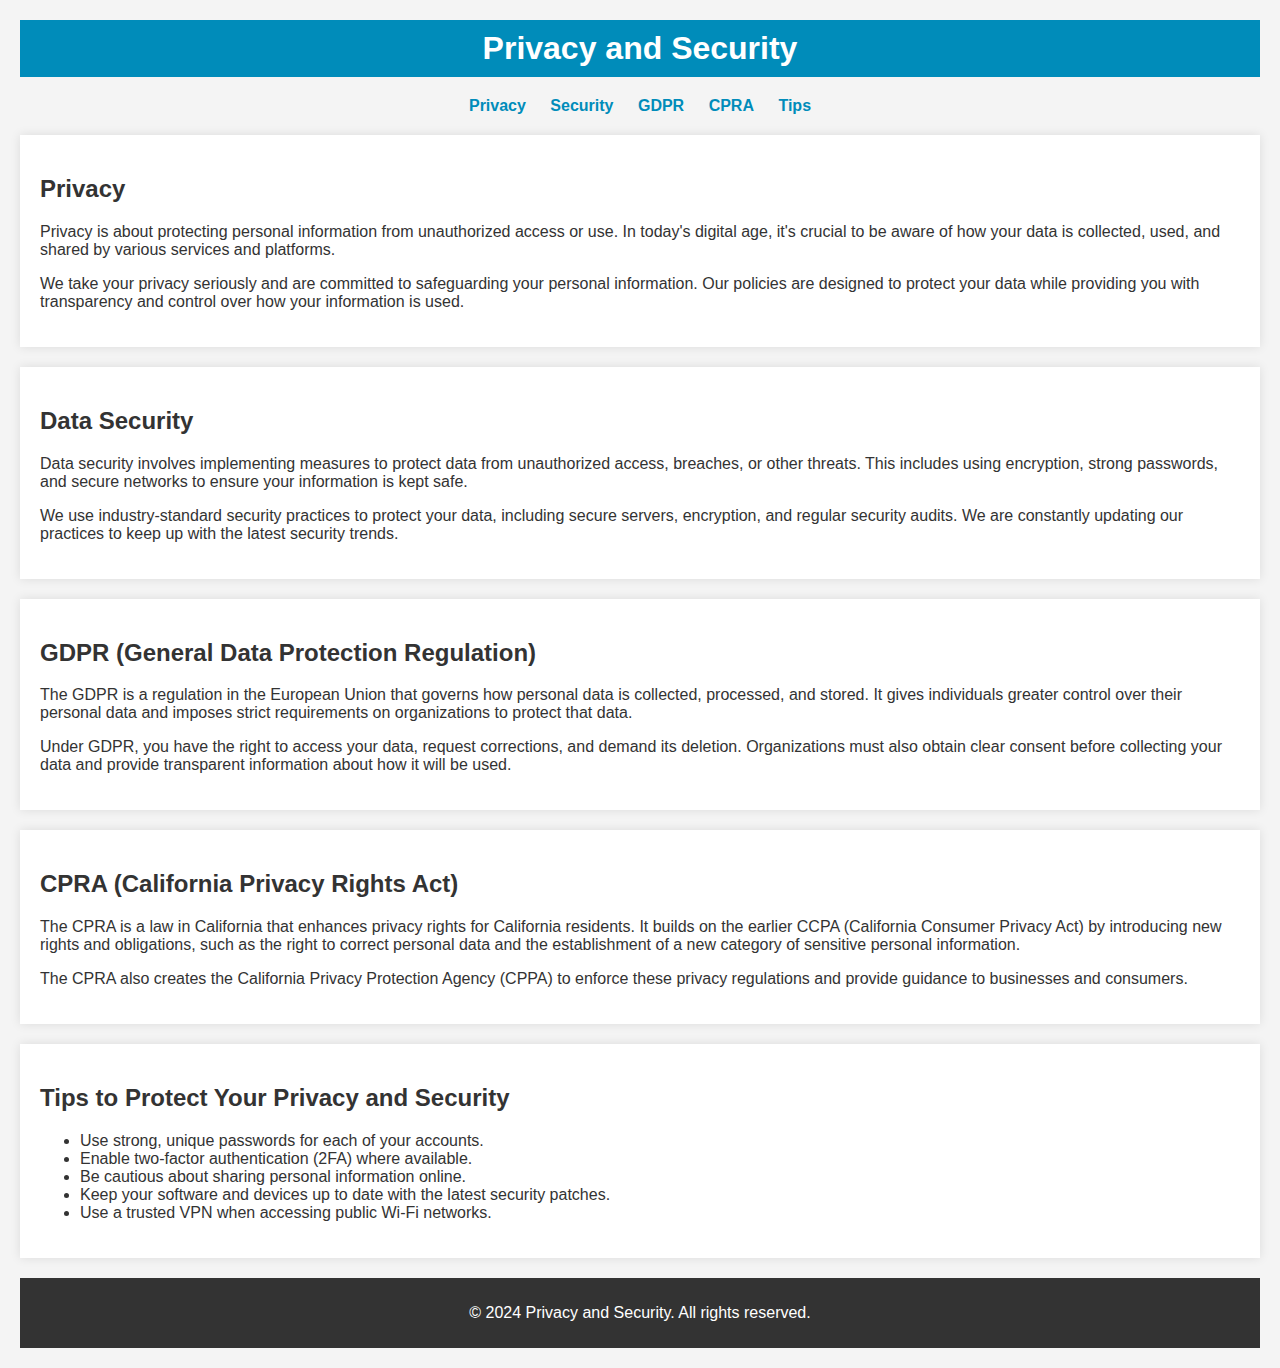
<file: privacysecurity.html>
<!DOCTYPE html>
<html lang="en">
<head>
    <meta charset="UTF-8">
    <meta name="viewport" content="width=device-width, initial-scale=1.0">
    <title>Privacy and Security</title>
    <style>
        body {
            font-family: Arial, sans-serif;
            background-color: #f4f4f4;
            color: #333;
            margin: 0;
            padding: 20px;
        }
        header {
            background-color: #008cba;
            color: #fff;
            padding: 10px 0;
            text-align: center;
        }
        h1 {
            margin: 0;
        }
        nav {
            margin: 20px 0;
            text-align: center;
        }
        nav a {
            margin: 0 10px;
            color: #008cba;
            text-decoration: none;
            font-weight: bold;
        }
        section {
            background-color: #fff;
            padding: 20px;
            margin-bottom: 20px;
            box-shadow: 0 0 10px rgba(0, 0, 0, 0.1);
        }
        footer {
            text-align: center;
            padding: 10px 0;
            background-color: #333;
            color: #fff;
            margin-top: 20px;
        }
    </style>
</head>
<body>

    <header>
        <h1>Privacy and Security</h1>
    </header>

    <nav>
        <a href="#privacy">Privacy</a>
        <a href="#security">Security</a>
        <a href="#gdpr">GDPR</a>
        <a href="#cpra">CPRA</a>
        <a href="#tips">Tips</a>
    </nav>

    <section id="privacy">
        <h2>Privacy</h2>
        <p>Privacy is about protecting personal information from unauthorized access or use. In today's digital age, it's crucial to be aware of how your data is collected, used, and shared by various services and platforms.</p>
        <p>We take your privacy seriously and are committed to safeguarding your personal information. Our policies are designed to protect your data while providing you with transparency and control over how your information is used.</p>
    </section>

    <section id="security">
        <h2>Data Security</h2>
        <p>Data security involves implementing measures to protect data from unauthorized access, breaches, or other threats. This includes using encryption, strong passwords, and secure networks to ensure your information is kept safe.</p>
        <p>We use industry-standard security practices to protect your data, including secure servers, encryption, and regular security audits. We are constantly updating our practices to keep up with the latest security trends.</p>
    </section>

    <section id="gdpr">
        <h2>GDPR (General Data Protection Regulation)</h2>
        <p>The GDPR is a regulation in the European Union that governs how personal data is collected, processed, and stored. It gives individuals greater control over their personal data and imposes strict requirements on organizations to protect that data.</p>
        <p>Under GDPR, you have the right to access your data, request corrections, and demand its deletion. Organizations must also obtain clear consent before collecting your data and provide transparent information about how it will be used.</p>
    </section>

    <section id="cpra">
        <h2>CPRA (California Privacy Rights Act)</h2>
        <p>The CPRA is a law in California that enhances privacy rights for California residents. It builds on the earlier CCPA (California Consumer Privacy Act) by introducing new rights and obligations, such as the right to correct personal data and the establishment of a new category of sensitive personal information.</p>
        <p>The CPRA also creates the California Privacy Protection Agency (CPPA) to enforce these privacy regulations and provide guidance to businesses and consumers.</p>
    </section>

    <section id="tips">
        <h2>Tips to Protect Your Privacy and Security</h2>
        <ul>
            <li>Use strong, unique passwords for each of your accounts.</li>
            <li>Enable two-factor authentication (2FA) where available.</li>
            <li>Be cautious about sharing personal information online.</li>
            <li>Keep your software and devices up to date with the latest security patches.</li>
            <li>Use a trusted VPN when accessing public Wi-Fi networks.</li>
        </ul>
    </section>

    <footer>
        <p>&copy; 2024 Privacy and Security. All rights reserved.</p>
    </footer>

</body>
</html>
</file>
